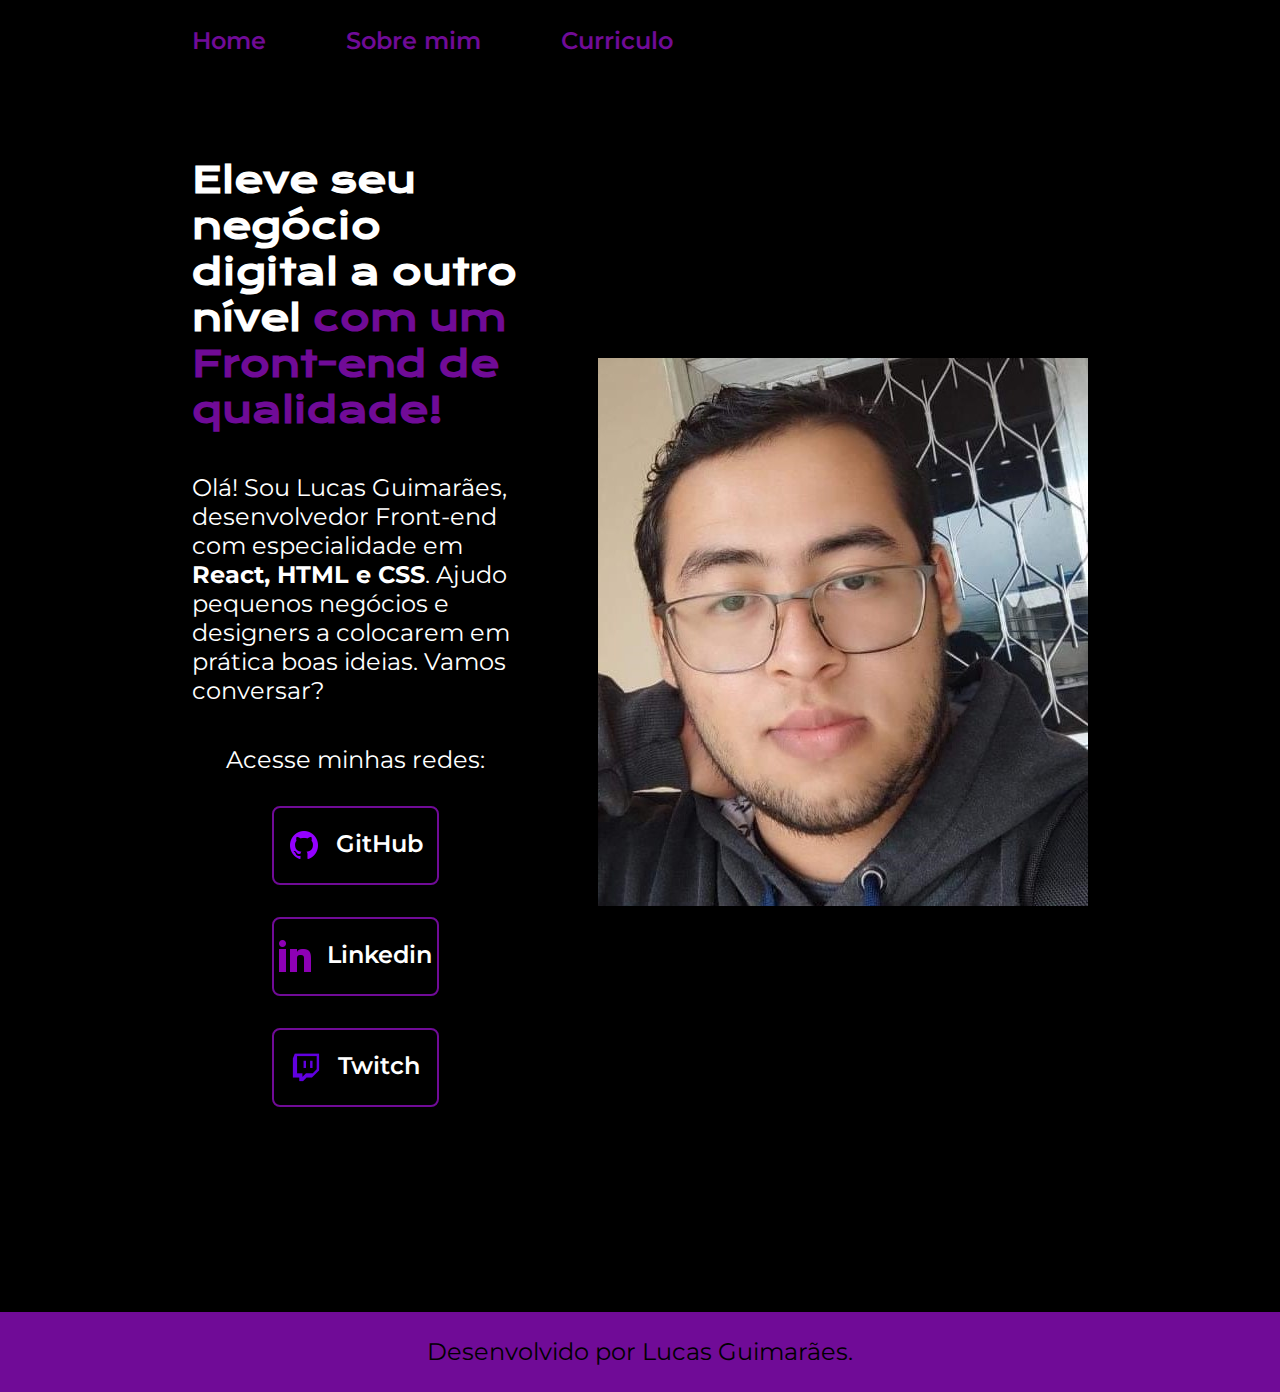
<file: index.html>
<!DOCTYPE html>
<html lang="pt-BR">
<head>
    <meta charset="UTF-8">
    <meta name="viewport" content="width=device-width, initial-scale=1.0">
    <title>Portfólio</title>
    <link rel="stylesheet" href="./styles/style.css">
</head>
<body>
    <header class="cabecalho">
        <nav class="cabecalho__menu">
            <a class="cabecalho__menu__link" href="index.html">Home</a>
            <a class="cabecalho__menu__link" href="about.html">Sobre mim</a>
            <a class="cabecalho__menu__link" href="Curriculo.html">Curriculo</a>
        </nav>
    </header>
    <main class="apresentacao">
        <section class="apresentacao__conteudo">
            <h1 class="apresentacao__conteudo__titulo">Eleve seu negócio digital a outro nível <strong class="titulo-destaque">com um Front-end de qualidade!</strong></h1>
            <p class="apresentacao__conteudo__texto">Olá! Sou Lucas Guimarães, desenvolvedor Front-end com especialidade em <strong>React, HTML e CSS</strong>. Ajudo pequenos negócios e designers a colocarem em prática boas ideias. Vamos conversar?</p>   
            <div class="apresentacao__links">
                <h2 class="apresentacao__links__subtitulo">Acesse minhas redes:</h2>
                <a class="apresentacao__links_navegacao" href="">
                    <img src="/assets/icone-github-violet.png" alt="imagem do Github">
                    GitHub
                </a>
                <a class="apresentacao__links_navegacao" href="">
                    <img src="/assets/icone-linkedin-violet.png" alt="imagem do Linkedin">
                    Linkedin
                </a>
                <a class="apresentacao__links_navegacao" href="">
                    <img class="apresentacao__imagem" src="/assets/symbole-twitch-logo-icone-violet.png" alt="imagem do Twitch">
                    Twitch
                </a>
                
            </div>    
        </section>
        <img src="/assets/foto lucas.jpg" alt="foto de lucas Guimarães">
    
    </main>
    <footer class="rodape">
        <p>Desenvolvido por Lucas Guimarães.</p>
    </footer>
</body>
</html>
</file>
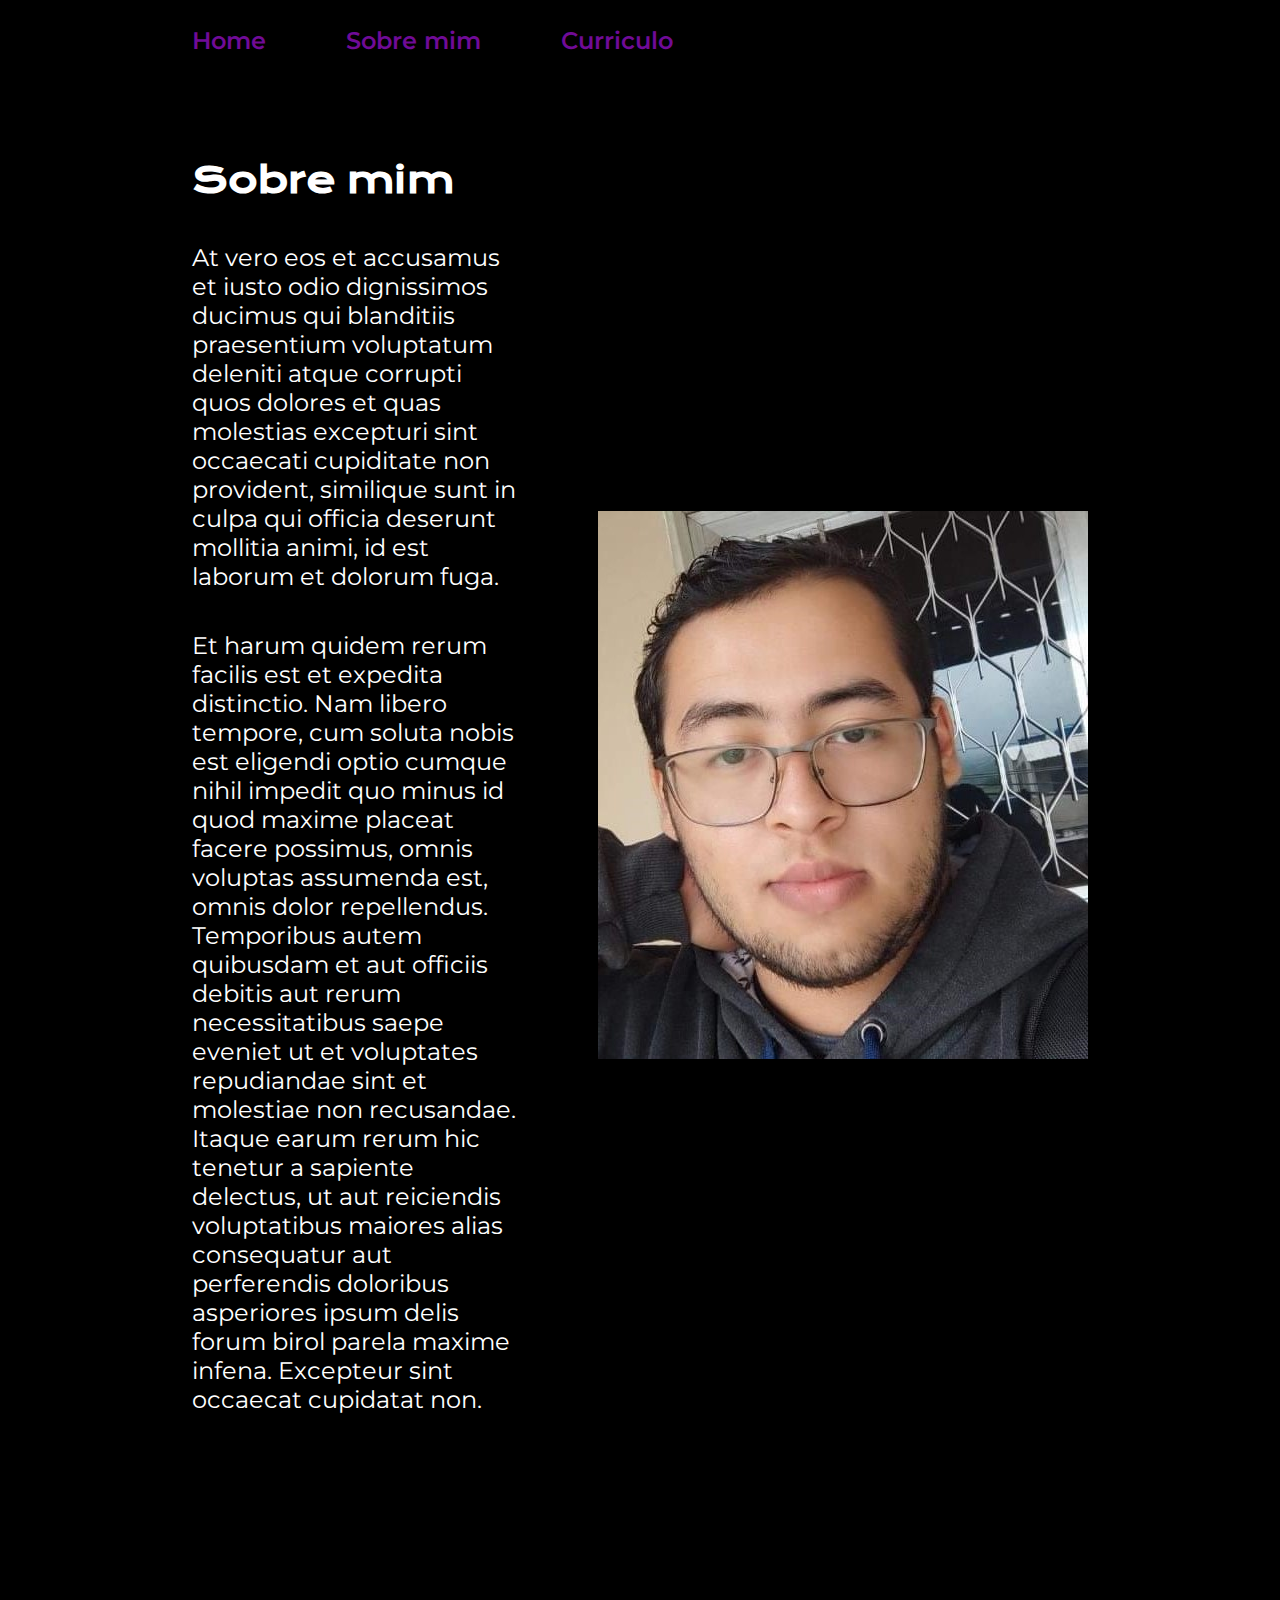
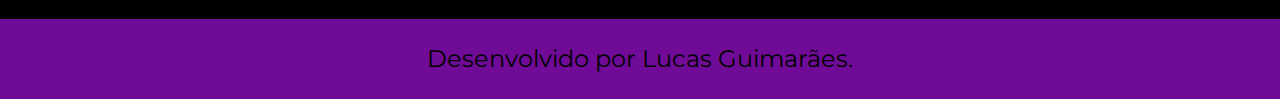
<file: about.html>
<!DOCTYPE html>
<html lang="pt-BR">
<head>
    <meta charset="UTF-8">
    <meta name="viewport" content="width=device-width, initial-scale=1.0">
    <title>
        Sobre mim
    </title>
    <link rel="stylesheet" href="styles/style.css">
</head>
<body>
    <header class="cabecalho">
        <nav class="cabecalho__menu">
            <a class="cabecalho__menu__link" href="index.html">Home</a>
            <a class="cabecalho__menu__link" href="about.html">Sobre mim</a>
            <a class="cabecalho__menu__link" href="Curriculo.html">Curriculo</a>
        </nav>
    </header>
    <main class="apresentacao">
        <section  class="apresentacao__conteudo">
            <h1 class="apresentacao__conteudo__titulo">Sobre mim</h1>
            <p class="apresentacao__conteudo__texto">At vero eos et accusamus et iusto odio dignissimos ducimus qui blanditiis praesentium voluptatum deleniti atque corrupti quos dolores et quas molestias excepturi sint occaecati cupiditate non provident, similique sunt in culpa qui officia deserunt mollitia animi, id est laborum et dolorum fuga.</p>
            <p class="apresentacao__conteudo__texto">Et harum quidem rerum facilis est et expedita distinctio. Nam libero tempore, cum soluta nobis est eligendi optio cumque nihil impedit quo minus id quod maxime placeat facere possimus, omnis voluptas assumenda est, omnis dolor repellendus. Temporibus autem quibusdam et aut officiis debitis aut rerum necessitatibus saepe eveniet ut et voluptates repudiandae sint et molestiae non recusandae. Itaque earum rerum hic tenetur a sapiente delectus, ut aut reiciendis voluptatibus maiores alias consequatur aut perferendis doloribus asperiores ipsum delis forum birol parela maxime infena. Excepteur sint occaecat cupidatat non.</p>
        </section>
        <img src="/assets/foto lucas.jpg" alt="foto de lucas Guimarães">
    </main>
    <footer class="rodape">
        <p>Desenvolvido por Lucas Guimarães.</p>
    </footer>
</body>
</html>
</file>
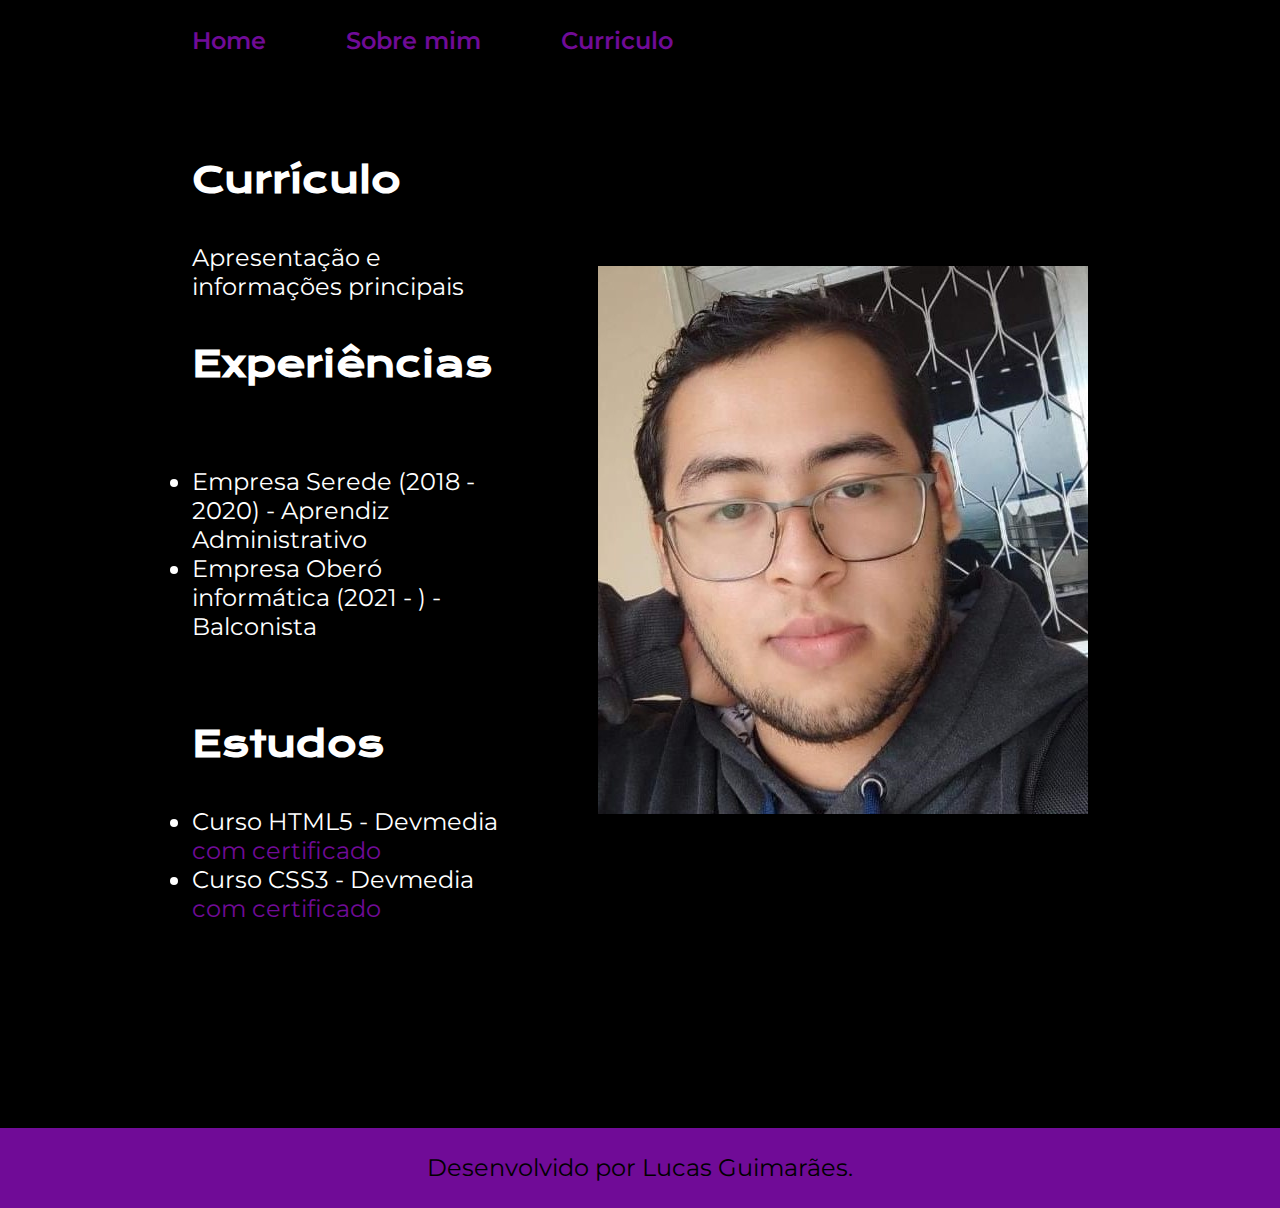
<file: Curriculo.html>
<!DOCTYPE html>
<html lang="pt-BR">
<head>
    <meta charset="UTF-8">
    <meta name="viewport" content="width=device-width, initial-scale=1.0">
    <title>Curriculo</title>
    <link rel="stylesheet" href="./styles/style.css">
</head>
<body>
    <header class="cabecalho">
        <nav class="cabecalho__menu">
            <a class="cabecalho__menu__link" href="index.html">Home</a>
            <a class="cabecalho__menu__link" href="about.html">Sobre mim</a>
            <a class="cabecalho__menu__link" href="Curriculo.html">Curriculo</a>
        </nav>
    </header>
    
    <main class="apresentacao">
        <section class="apresentacao__conteudo">
            <h1 class="apresentacao__conteudo__titulo">Currículo</h1>
            <p class="apresentacao__conteudo__texto">
                Apresentação e informações principais
            </p>
            <h2 class="apresentacao__conteudo__titulo">Experiências</h2>
            <p class="apresentacao__conteudo__texto">
            <ul class="apresentacao__conteudo__texto">
                <li> Empresa Serede (2018 - 2020) - Aprendiz Administrativo </li>
                <li> Empresa Oberó informática (2021 - ) - Balconista </li>
            </ul>
            </p>
            <h2 class="apresentacao__conteudo__titulo">Estudos</h2>
            <div class="apresentacao__conteudo__texto">
            <ul class="apresentacao__conteudo__texto">
                <li>Curso HTML5 - Devmedia <a href="linkdocertificado">com certificado</a> </li>
                <li>Curso CSS3 - Devmedia <a href="linkdocertificado">com certificado</a></li>
            </ul>
            </div>    
        </section>
        <img src="./assets/foto lucas.jpg" alt="Foto de lucas">
    </main> 
    
    <footer class="rodape">
        <p>Desenvolvido por Lucas Guimarães.</p>
    </footer>
</body>
</html>
</file>
<file: styles/style.css>
@import url('https://fonts.googleapis.com/css2?family=Krona+One&family=Montserrat:wght@400;600&display=swap');


* {
    margin: 0;
    padding: 0;
   
}

:root {
    --cor-primaria: #000000;
    --cor-secundaria: #fff;
    --cor-terciaria:#700B97;
    --cor-hover: #3E065F;

    --fonte-primaria: 'Krona One', sans-serif;
    --fonte-secundaria: 'Montserrat', sans-serif;

}

body{

    background-color: var(--cor-primaria);
    color: var(--cor-secundaria);
    box-sizing: border-box;
}

.cabecalho{
    padding: 2% 0 0 15%
}
.cabecalho__menu{
    display: flex;
    gap: 80px;
}

.cabecalho__menu__link{
    font-family: var(--fonte-secundaria);
    font-size: 1.5rem;
    font-weight: 600;
    color: var(--cor-terciaria);
    text-decoration: none;
}


.apresentacao{
    padding: 8% 15%;
    margin-bottom: 8%;
    display: flex;
    align-items: center;
    justify-content: space-between;
    gap: 80px;
}

.apresentacao__conteudo{
    width: 50%;
    display: flex;
    flex-direction: column;
    gap: 40px;
}
.apresentacao__conteudo__titulo{
    font-size: 2.25rem;
    font-family: var(--fonte-primaria);
}


.apresentacao__conteudo__texto a{
    text-decoration: none;
    color: var(--cor-terciaria);
}

.titulo-destaque{
    color:  var(--cor-terciaria);
}
.apresentacao__conteudo__texto{
    font-size: 1.5rem;
    font-family: var(--fonte-secundaria);
}

.apresentacao__links{
    display: flex;
    flex-direction: column;
    justify-content: space-between;
    align-items: center;
    gap: 32px;
}

.apresentacao__links__subtitulo{
    font-family: var(--fonte-secundaria);
    font-weight: 400;
    font-size: 1.5rem;
}
.apresentacao__links_navegacao{
    display: flex;
    justify-content: center;
    gap: 16px;
    width: 50%;
    font-weight: 600;
    text-align: center;
    border-radius: 8px;
    font-size: 1.5rem;
    padding: 21.5px 0;
    text-decoration: none;
    color: var(--cor-secundaria);
    font-family:var(--fonte-secundaria);
    border: 2px solid var(--cor-terciaria);
}
.apresentacao__links_navegacao img{
    width: 2rem;
    height: 2rem;
}
.apresentacao__links_link:hover {
    background-color: var(--cor-hover);
}

.apresentacao__imagem{
    width: 50%;
}
.rodape{
    color: var(--cor-primaria);
    background-color: var(--cor-terciaria);
    padding: 2%;
    text-align: center;
    font-family: var(--fonte-secundaria);
    font-weight: 400;
    font-size: 1.5rem;
}

@media (max-width: 1200px) {
    .cabecalho {
        padding: 6%;
    }
    .cabecalho__menu{
        justify-content: center;
    }
   
    .apresentacao {
        flex-direction: column-reverse;
        padding: 5%;
    }

    .apresentacao__conteudo{
        width: auto;
    }
}
</file>
